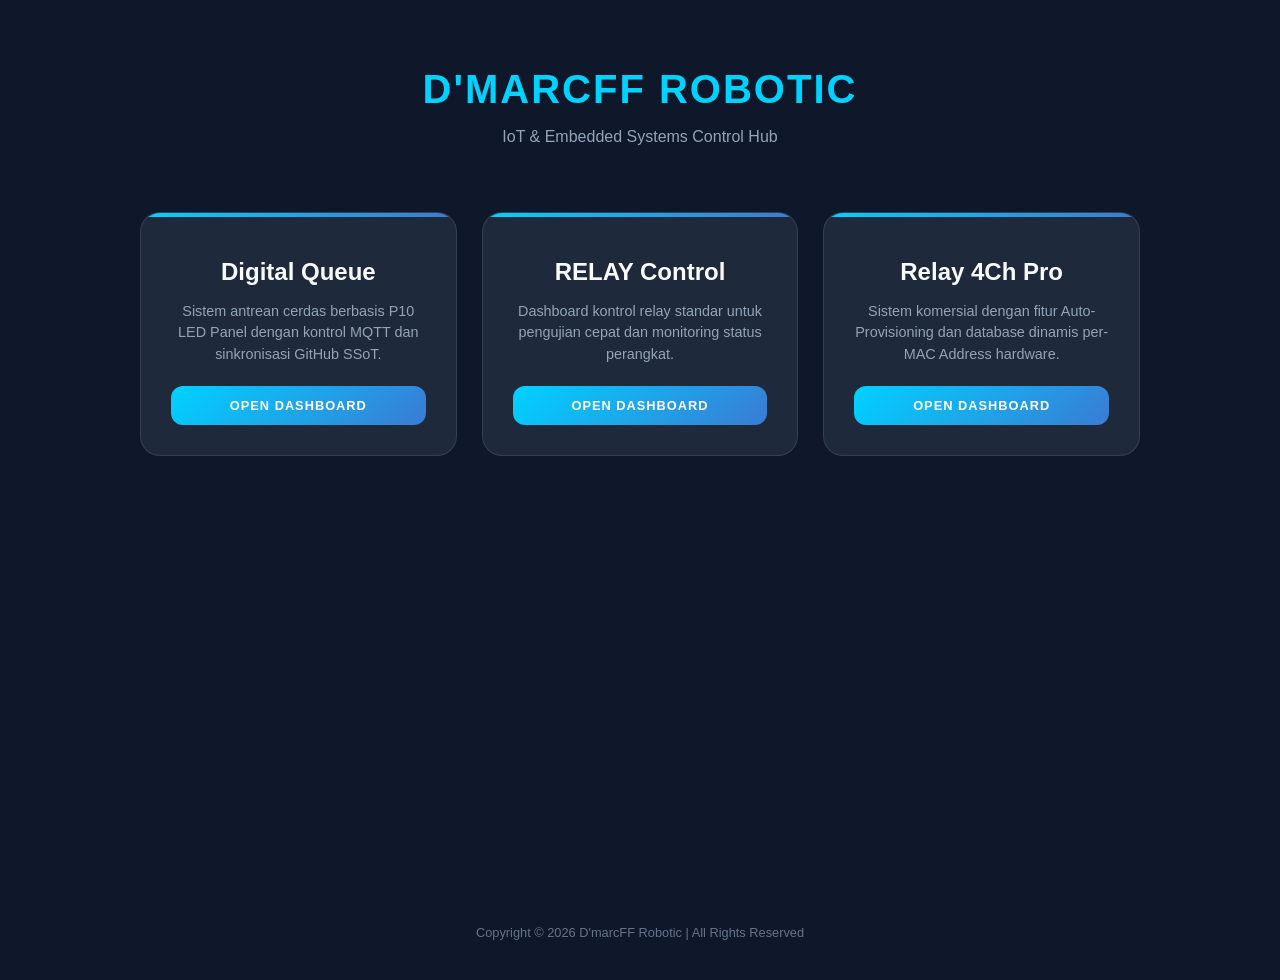
<file: index.html>
<!DOCTYPE html>
<html lang="en">
<head>
    <meta charset="UTF-8">
    <meta name="viewport" content="width=device-width, initial-scale=1.0">
    <title>D'MARCFF ROBOTIC | Project Hub</title>
    <style>
        :root {
            --bg: #0f172a;
            --card: #1e293b;
            --primary: #00d2ff;
            --accent: #3a7bd5;
            --text: #f8fafc;
        }

        body {
            background-color: var(--bg);
            color: var(--text);
            font-family: 'Segoe UI', Tahoma, Geneva, Verdana, sans-serif;
            margin: 0;
            display: flex;
            flex-direction: column;
            align-items: center;
            min-height: 100vh;
            padding: 40px 20px;
        }

        .header {
            text-align: center;
            margin-bottom: 50px;
        }

        .header h1 {
            color: var(--primary);
            font-size: 2.5rem;
            margin-bottom: 10px;
            letter-spacing: 2px;
        }

        .header p {
            color: #94a3b8;
            font-size: 1rem;
        }

        .grid {
            display: grid;
            grid-template-columns: repeat(auto-fit, minmax(280px, 1fr));
            gap: 25px;
            width: 100%;
            max-width: 1000px;
        }

        .card {
            background: var(--card);
            border-radius: 20px;
            padding: 30px;
            text-align: center;
            border: 1px solid rgba(255, 255, 255, 0.1);
            transition: all 0.3s ease;
            text-decoration: none;
            display: flex;
            flex-direction: column;
            justify-content: space-between;
            position: relative;
            overflow: hidden;
        }

        .card:hover {
            transform: translateY(-10px);
            border-color: var(--primary);
            box-shadow: 0 15px 30px rgba(0, 0, 0, 0.4);
        }

        .card::before {
            content: '';
            position: absolute;
            top: 0;
            left: 0;
            width: 100%;
            height: 4px;
            background: linear-gradient(90deg, var(--primary), var(--accent));
        }

        .card h2 {
            color: var(--text);
            margin: 15px 0;
            font-size: 1.5rem;
        }

        .card p {
            color: #94a3b8;
            font-size: 0.9rem;
            line-height: 1.5;
            margin-bottom: 20px;
        }

        .btn {
            background: linear-gradient(135deg, var(--primary) 0%, var(--accent) 100%);
            color: white;
            padding: 12px;
            border-radius: 12px;
            font-weight: bold;
            text-transform: uppercase;
            font-size: 0.8rem;
            letter-spacing: 1px;
        }

        .footer {
            margin-top: auto;
            padding-top: 50px;
            color: #64748b;
            font-size: 0.8rem;
        }
    </style>
</head>
<body>

    <div class="header">
        <h1>D'MARCFF ROBOTIC</h1>
        <p>IoT & Embedded Systems Control Hub</p>
    </div>

    <div class="grid">
        <a href="./Queue/index.html" class="card">
            <div>
                <h2>Digital Queue</h2>
                <p>Sistem antrean cerdas berbasis P10 LED Panel dengan kontrol MQTT dan sinkronisasi GitHub SSoT.</p>
            </div>
            <div class="btn">Open Dashboard</div>
        </a>

        <a href="./RELAY/index.html" class="card">
            <div>
                <h2>RELAY Control</h2>
                <p>Dashboard kontrol relay standar untuk pengujian cepat dan monitoring status perangkat.</p>
            </div>
            <div class="btn">Open Dashboard</div>
        </a>

        <a href="./Relay4Ch/index.html" class="card">
            <div>
                <h2>Relay 4Ch Pro</h2>
                <p>Sistem komersial dengan fitur Auto-Provisioning dan database dinamis per-MAC Address hardware.</p>
            </div>
            <div class="btn">Open Dashboard</div>
        </a>
    </div>

    <div class="footer">
        Copyright &copy; 2026 D'marcFF Robotic | All Rights Reserved
    </div>

</body>
</html>
</file>
